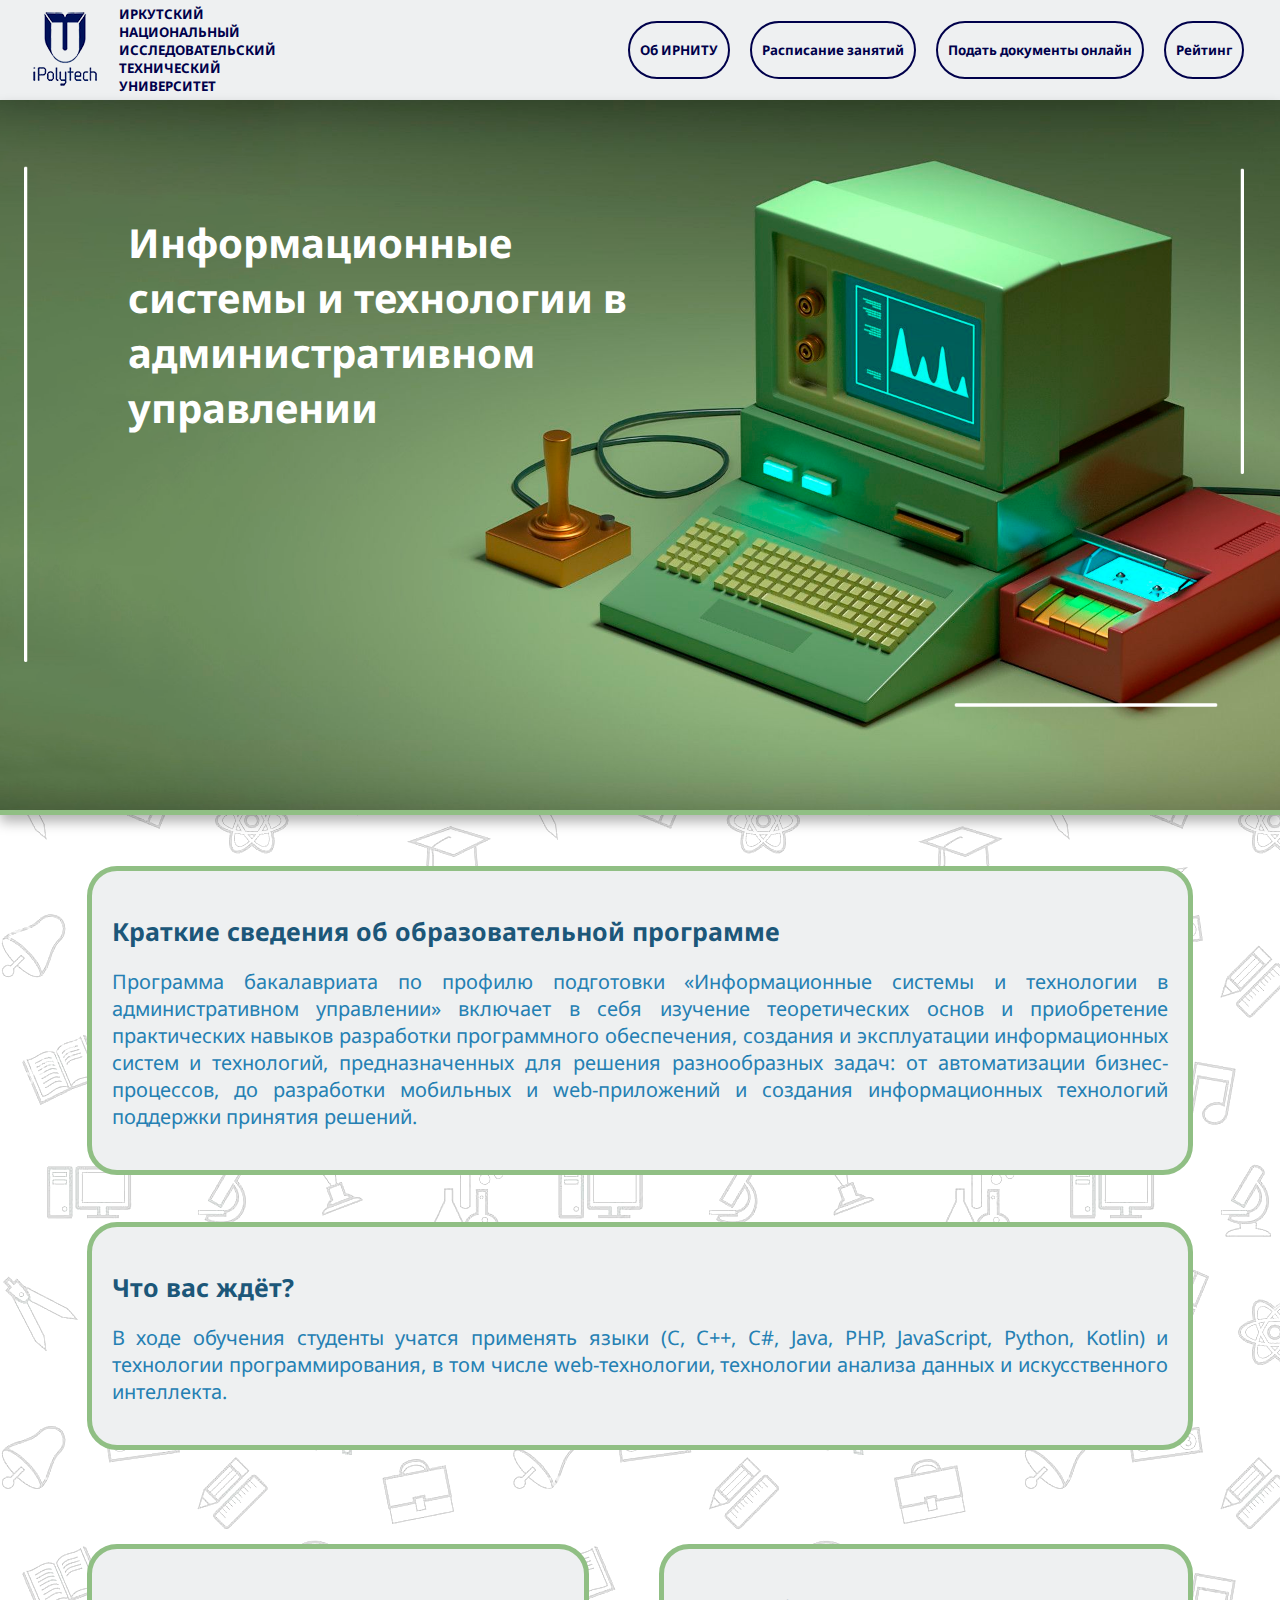
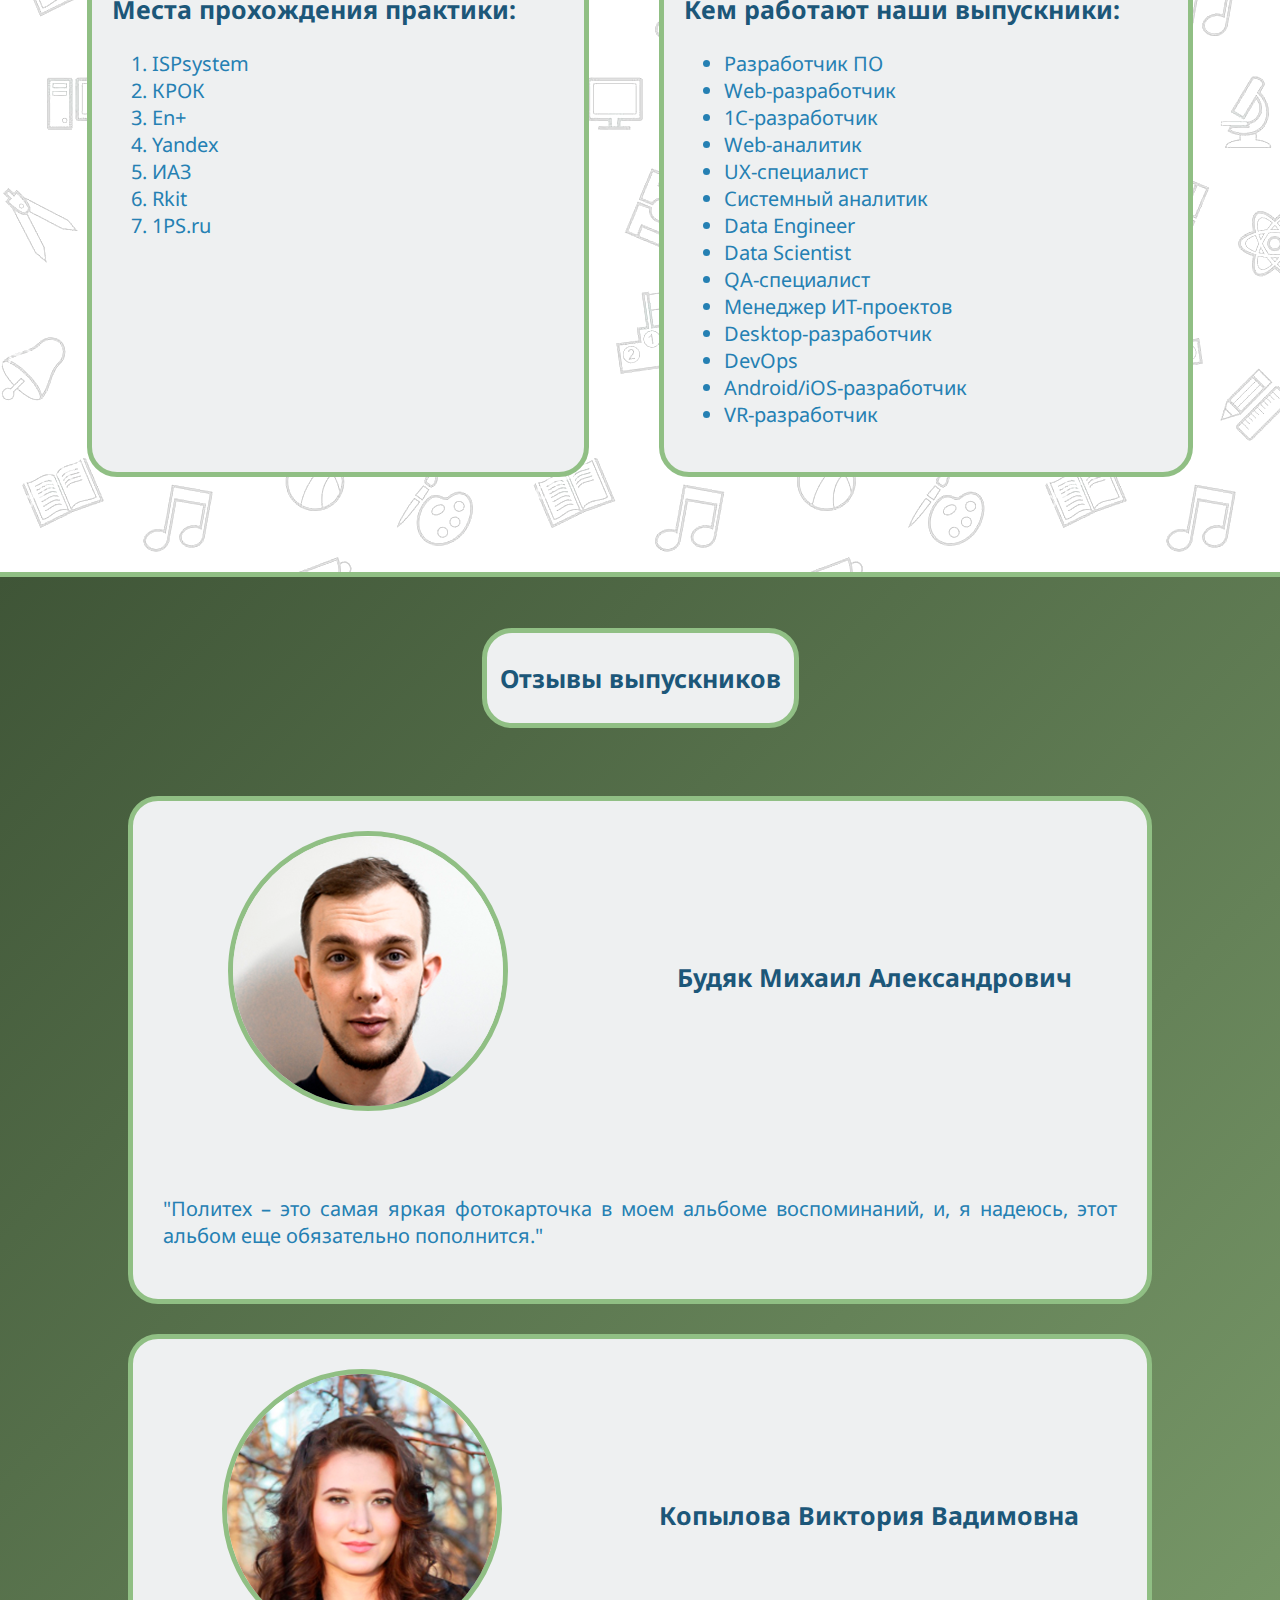
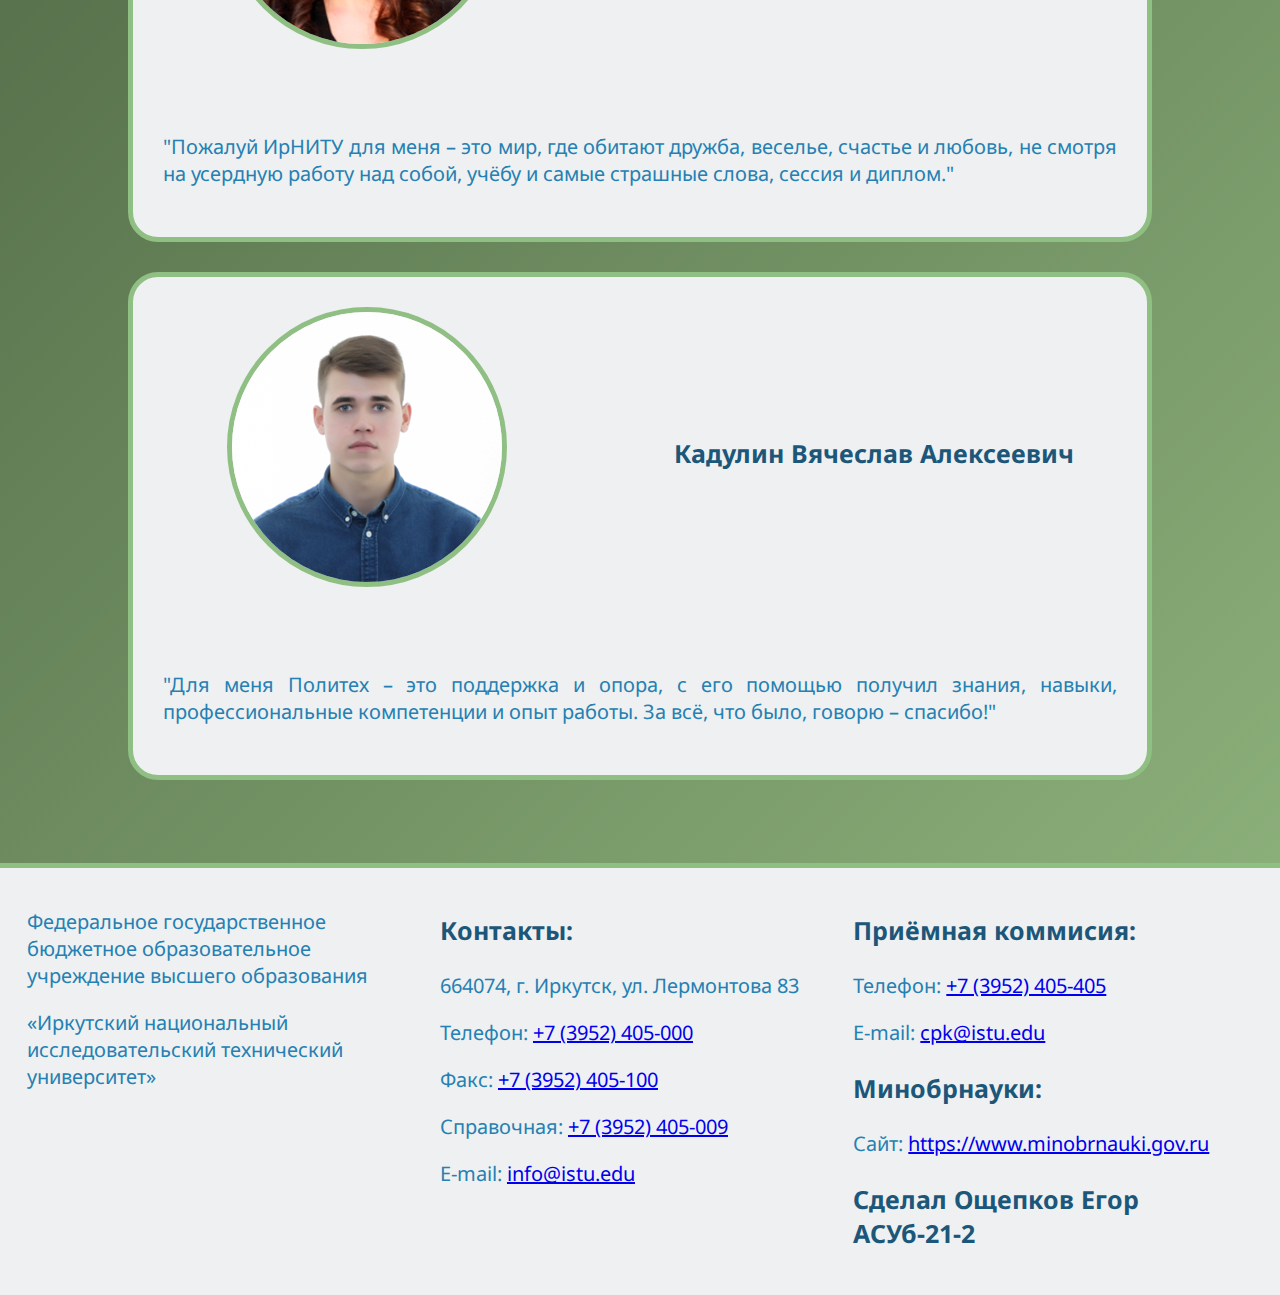
<file: index.html>
<!DOCTYPE html>
<html lang="ru">
<head>
    <meta charset="UTF-8">
    <meta http-equiv="X-UA-Compatible" content="IE=edge">
    <meta name="viewport" content="width=device-width, initial-scale=1.0">
    <link rel="stylesheet" href="Style.css">
    <title>Информация о профиле "Автоматизированные системы обработки и управления информации" для абитурентов</title>
</head>
<body>
<!-- Yandex.Metrika counter -->
<script type="text/javascript" >
   (function(m,e,t,r,i,k,a){m[i]=m[i]||function(){(m[i].a=m[i].a||[]).push(arguments)};
   m[i].l=1*new Date();
   for (var j = 0; j < document.scripts.length; j++) {if (document.scripts[j].src === r) { return; }}
   k=e.createElement(t),a=e.getElementsByTagName(t)[0],k.async=1,k.src=r,a.parentNode.insertBefore(k,a)})
   (window, document, "script", "https://mc.yandex.ru/metrika/tag.js", "ym");

   ym(91491437, "init", {
        clickmap:true,
        trackLinks:true,
        accurateTrackBounce:true,
        webvisor:true
   });
</script>
<noscript><div><img src="https://mc.yandex.ru/watch/91491437" style="position:absolute; left:-9999px;" alt="" /></div></noscript>
<!-- /Yandex.Metrika counter -->
    <div class>
        <header>
            <div>
            <div id="logo">
            <a href="https://www.istu.edu/">
            <img id="logoPic" src="Resoursec/Pictures/logo2.png" alt="ИРНИТУ">
            </a>
            </div>
            <div id="logoText">  
                <h2 class="headerText1">ИРКУТСКИЙ НАЦИОНАЛЬНЫЙ ИССЛЕДОВАТЕЛЬСКИЙ ТЕХНИЧЕСКИЙ УНИВЕРСИТЕТ</h2>
            </div>
        </div>
            <div class="HeaderButtons">
                <a href="https://www.istu.edu/sveden/common" style="text-decoration: none;">
                <div class="HeaderButton">
                    <p class="HeaderButtonText">Об ИРНИТУ</p>
                </div>
            </a>
            <a href="https://www.istu.edu/schedule/" style="text-decoration: none;"> 
                <div class="HeaderButton">
                    <p class="HeaderButtonText">Расписание занятий</p>
                </div>
            </a>
            <a href="https://cis.istu.edu/pub/auth" style="text-decoration: none;"> 
                <div class="HeaderButton">
                    <p class="HeaderButtonText">Подать документы онлайн</p>
                </div>
            </a>
            <a href="https://www.istu.edu/studentu/stipendiya/reyting" style="text-decoration: none;"> 
                <div class="HeaderButton">
                    <p class="HeaderButtonText">Рейтинг</p>
                </div>
            </a>
            </div>
        </header>
        <div class="mainTop">
            <div id="TopText">
                <h2 class="TopT">Информационные системы и технологии в
                    административном управлении</h2>
            </div>
        </div>
        <div id="Info">
        <div class="InfoBlock"> 
                <div class="Block2-3">
                    <h2 >Краткие сведения об образовательной программе</h2>
                    <p class="Dtext">Программа бакалавриата по профилю подготовки «Информационные системы и технологии в
                        административном управлении» включает в себя изучение теоретических основ и приобретение
                        практических навыков разработки
                        программного обеспечения, создания и эксплуатации информационных систем и технологий,
                        предназначенных для решения разнообразных задач: от автоматизации бизнес-процессов, до разработки мобильных и web-приложений и
                        создания информационных технологий поддержки принятия решений.</p>
                    
                </div>
                <div class="Block1-1">
                    <h2>Что вас ждёт?</h2>
                    <p class="Dtext">В ходе обучения студенты учатся применять языки (C, C++, C#, Java, PHP, JavaScript, Python, Kotlin) и
                        технологии
                        программирования, в том числе web-технологии, технологии анализа данных и искусственного интеллекта.
                    </p>
                </div>

        </div>
        <div class="InfoBlock">
            <div class="Block2-3">
                <h2>Места прохождения практики:</h2>
                <ol>
                    <li>ISPsystem</li>
                    <li>КРОК</li>
                    <li>En+</li>
                    <li>Yandex</li>
                    <li>ИАЗ</li>
                    <li>Rkit</li>
                    <li>1PS.ru</li>
                </ol>
            </div>
            <div class="Block1-1">
                <h2>Кем работают наши выпускники: </h2>
                <ul>
                    <li>Разработчик ПО</li>
                    <li>Web-разработчик</li>
                    <li>1С-разработчик</li>
                    <li>Web-аналитик</li>
                    <li>UX-специалист</li>
                    <li>Системный аналитик</li>
                    <li>Data Engineer</li>
                    <li>Data Scientist</li>
                    <li>QA-специалист</li>
                    <li>Менеджер ИТ-проектов</li>
                    <li>Desktop-разработчик</li>
                    <li>DevOps</li>
                    <li>Android/iOS-разработчик</li>
                    <li>VR-разработчик</li>
                </ul>
            </div>
        </div>
    </div>
            <div class="EXe">
                <div class="H2Div">
                    <h2 class="PersonH2">Отзывы выпускников</h2>  
                </div>
            <div class="Person">
                    <div class="PRow1">
                        <div class="Photo">
                            <img class="PerPhoto" src="Resoursec/Pictures/Person1.png" alt="Будяк Михаил Александрович" >
                        </div>
                        <div class="NameB">
                            <h2 class="H2Name">Будяк Михаил Александрович</h2>
                        </div>
                    </div>
                    <div class="PRow2">
                        <div class="QuoteB">
                            <p class="PQuote">
                               "Политех – это самая яркая фотокарточка в моем альбоме воспоминаний, и, я надеюсь, этот альбом еще обязательно пополнится." 
                            </p>
                        </div>
                    </div>
            </div>
            <div class="Person">
                <div class="PRow1">
                    <div class="Photo">
                        <img class="PerPhoto" src="Resoursec/Pictures/Person2.png" alt="Копылова Виктория Вадимовна" >
                    </div>
                    <div class="NameB">
                        <h2 class="H2Name">Копылова Виктория Вадимовна</h2>
                    </div>
                </div>
                <div class="PRow2">
                    <div class="QuoteB">
                        <p class="PQuote">
                            "Пожалуй ИрНИТУ для меня – это мир, где обитают дружба, веселье, счастье и любовь, не смотря на усердную работу над собой, учёбу и самые страшные слова, сессия и диплом."
                        </p>
                    </div>
                </div>
        </div>
        <div class="Person">
            <div class="PRow1">
                <div class="Photo">
                    <img class="PerPhoto" src="Resoursec/Pictures/Person3.png" alt="Кадулин Вячеслав Алексеевич"  >
                </div>
                <div class="NameB">
                    <h2 class="H2Name">Кадулин Вячеслав Алексеевич</h2>
                </div>
            </div>
            <div class="PRow2">
                <div class="QuoteB">
                    <p class="PQuote">
                        "Для меня Политех – это поддержка и опора, с его помощью получил знания, навыки, профессиональные компетенции и опыт работы. За всё, что было, говорю – спасибо!" 
                    </p>
                </div>
            </div>
    </div>
        </div>
    
    </div>
    <footer>
        <div class="footerBlock">
            <P class ="footerText">Федеральное государственное бюджетное образовательное учреждение высшего образования</P>
            <p class ="footerText">«Иркутский национальный исследовательский технический университет»</p>
        </div>
        <div class="footerBlock">
            <P class ="footerText2">Контакты:</P>
            <P class ="footerText">664074, г. Иркутск, ул. Лермонтова 83</P>
                <P class ="footerText">Телефон: <a class="a_footer" href="tel:83952405000">+7 (3952) 405-000</a></P>
                <P class ="footerText">Факс: <a class="a_footer" href="tel:83952405100">+7 (3952) 405-100</a></P>
                <P class ="footerText">Справочная: <a class="a_footer" href="tel:83952405009">+7 (3952) 405-009</a></P>
                <P class ="footerText">E-mail: <a class="a_footer" href="mailto:info@istu.edu">info@istu.edu</a></P>

        </div>
        <div class="footerBlock">
            <P class ="footerText2">Приёмная коммисия:</P>
            <P class ="footerText">Телефон: <a class="a_footer" href="tel:83952405405">+7 (3952) 405-405</a></P>
            <P class ="footerText">E-mail: <a class="a_footer" href="mailto:cpk@istu.edu">cpk@istu.edu</a></P>
            <P class ="footerText2">Минобрнауки:</P>
            <P class ="footerText">Сайт: <a class="a_footer" href="https://www.minobrnauki.gov.ru">https://www.minobrnauki.gov.ru</a></P>
            <P class ="footerText2">Сделал Ощепков Егор АСУб-21-2</P>
        </div>
    </footer>
</body>
</html>
</file>
<file: Style.css>
@import url('https://fonts.googleapis.com/css2?family=Noto+Sans:ital,wght@0,300;0,400;0,500;0,600;0,700;0,800;0,900;1,300;1,400;1,500;1,600;1,700;1,800;1,900&display=swap');

header{
    /* display: flex;
    justify-content:left;
    align-items: flex-start;
    flex-wrap:wrap; */
	width: auto;
	background: #eef0f1;
	height: auto;
    /* position: fixed; */
    margin: 0px;
  padding: 0px;
  padding-left: 2%;
  padding-right: 2%;
  justify-content: space-between;
  display: flex;
  flex-direction: row; 
  flex-wrap: wrap;
}
footer{
    
    padding: 20px;
    justify-content: space-around;
    display: flex;
    flex-direction: row; 
    flex-wrap: wrap;
    /* margin-top: 30px; */
    border-top-color:#90bf84;
    width: auto;
    height: auto;
    background: #eef0f1;
    border-top-style: solid;
    border-top-width: 5px;
}
.footerBlock{
    width: 400px;
}
.footerText{
    font-size: calc( (100vw - 480px)/(1280 - 480) * (20 - 16) + 16px);
    /* font-size: 15pt;  */
    color:#2580B3;
}
.footerText2{
    font-size: calc( (100vw - 480px)/(1280 - 480) * (25 - 21) + 21px);
    font-weight: bold;
    /* font-size: 20pt;  */
    color:#1c5779;  
}
#logo{
 margin-top: 0;
    margin-left: 0;
    margin-right: 0; 
    padding: 0;

 
    float: left;

}
#logoPic{
    padding-top: 5px;
    width: auto;
}

#logoText{
    width: 200px;
    display: block;
    float: left;
    margin-left: 10px;
    padding: 5px;
}
body{
     margin: 0px;
     /* background-color: #eef0f1; */
     background-image: url("Resoursec/Pictures/background.png");

}
.HeaderButton{
margin: 10px;
    /* margin-left:10px; */
    border-radius:40px;
    border-style: solid;
    border-color: #00014b;
    border-width: 2.5px;
    padding: 5px;
    padding-left: 10px;
    padding-right: 10px;
}
.HeaderButtons{
     /* flex-grow: 1;  */
     /* padding-right: 100px; */
    width: auto;
    /* padding-top: 20px; */
   justify-content:space-evenly;
    display: flex;
    flex-direction: row; 
    flex-wrap: wrap; 
    align-items: center;
    align-content: center;
}
.HeaderButtonText{
    text-decoration: none;
    border: none;
    font-weight: bold;
    font-size: 10pt;
    font-family: 'Noto Sans', sans-serif;
    color: #00014b; 
}
.mainTop{
    
    display: flex;
    flex-direction: row; 
    flex-wrap: wrap;
    /* margin-top: 0;
    margin-left: 0;
    margin-right: 0;
    margin-bottom: 30; */
    margin-bottom: 4%;
    /* background-image: linear-gradient(-225deg, #CBBACC 0%, #2580B3 100%); */
    background-image: url("Resoursec/Pictures/back3.png");
    background-repeat: no-repeat;
    background-size: cover;
    height: calc( (100vw - 480px)/(1280 - 480) * (950 - 640) + 400px);
    box-shadow: 0px 7px 12px rgba(0,0,0,0.3);
    border-color:#90bf84;
    border-bottom-style: solid;
    border-bottom-width: 5px;


    /* border-radius: 0px 0px 60px 60px */
}
.InfoBlock{
    justify-content: space-around;
    display: flex;
    flex-direction: row; 
    flex-wrap: wrap;
    /* margin-left: 5%;
    margin-right: 5%; */
    margin-bottom: 4%;
    
}

#TopText{
    text-align:justify;
min-width: 250px;
padding-top: 9%;
    margin-bottom: 5%;
    margin-left: 10%;
max-width: 40%;

}
.TopT{
    text-align:left;

    margin: 0;
    font-family: 'Noto Sans', sans-serif;
    color:#ffffff;
    font-size: calc( (100vw - 480px)/(1280 - 480) * (40 - 20) + 20px);
}
.Block1-1{
    background-color: #eef0f1;
    text-align:justify;
    flex-grow: 1;
    margin-left: 3%;
    margin-right: 3%;
    padding: 20px;
    border-radius:30px;
    border-style: solid;
    border-color: #90bf84;
    border-width: 5px;
    margin-bottom: 4%;
}
.Block2-3 {

    background-color: #eef0f1;
    flex-grow: 1; 
    padding: 20px;
    margin-left: 3%;
    margin-right: 3%;
    border-radius:30px;
    border-style: solid;;
    border-color:#90bf84;
    border-width: 5px;
    margin-bottom: 4%;
}
.Dtext{
    font-size: calc( (100vw - 480px)/(1280 - 480) * (20 - 16) + 16px);
    text-align:justify;
}
li{
    font-size: calc( (100vw - 480px)/(1280 - 480) * (20 - 16) + 16px);
}
p{
    font-size: 18pt;
    font-family: 'Noto Sans', sans-serif;
    color: #2580B3;
}
h2 {
    margin-top: 23px;
    margin-bottom: 15px;
    font-size: calc( (100vw - 480px)/(1280 - 480) * (25 - 21) + 21px);
    /* font-size: 25pt; */
    font-family: 'Noto Sans', sans-serif;
    color: #1c5779;
}
.DefText{
    font-size: 18pt;
    font-family: 'Noto Sans', sans-serif;
    color: #2580B3;
}
ol{
    font-size: 18pt;
    font-family: 'Noto Sans', sans-serif;
    color: #2580B3; 
}
ul{
    font-size: 18pt;
    font-family: 'Noto Sans', sans-serif;
    color: #2580B3; 
}
.EXe{
    border-color:#90bf84;
    border-top-style: solid;
    border-top-width: 5px;
    /* padding-left: 6.5%;
    padding-right: 6.5%; */
    padding-bottom: 6.5%;
    /* border-radius:30px;
    border-style: solid;;
    border-color:#CBBACC;
    border-width: 5px; */
    background-image: linear-gradient(-225deg, #3f5537 0%, #8baf79 100%);
    justify-content: center;
    align-items: center;
    align-content: center;
    display: flex;
    flex-direction:column;
    
    /* margin-left: 3.5%;
    margin-right: 3.5%;
    margin-bottom: 4%;  */
    margin: 0;
}
.H2Div{
    /* flex-grow: 1;  */
    /* max-width: fit-content; */
    margin-left: 10%;
    margin-right:10%;
    margin-bottom:3%;
    padding: 5px;
    margin-top: 4%;
    border-radius:30px;
    border-style: solid;
    border-color: #90bf84;
    border-width: 5px;
    background-color: #eef0f1;
    width: auto;
    align-content: center;
}
.Person{
    margin-left: 10%;
    margin-right:10%;
    border-radius:30px;
    border-style: solid;
    border-color: #90bf84;
    border-width: 5px;
    background-color: #eef0f1;
    margin-top: 30px;
    /* background-image: linear-gradient(-225deg, #3f5537 0%, #8baf79 100%); */
    border-radius:30px;
    
}
.PersonH2{
    margin-top: 15px;
    padding: 8px;
    text-align:center;
    color:#1c5779;
}
.PaT{
    flex-wrap: wrap;
    display: flex;
    justify-content: space-around;
    
    flex-direction: row;
}
.PRow1{
    flex-wrap: wrap;
    display: flex;
    justify-content: space-around;
    
    flex-direction: row;
}
.Photo{
    /* margin-top: 30px; */
    padding: 30px;
}
.PerPhoto{
    width: calc( (100vw - 480px)/(1280 - 480) * (270 - 200) + 200px);;
    border-radius: 200px;
    border: 5px #90bf84 solid;
}
.H2Name{
    padding: 10px;
    /* margin-top: 150px; */
    text-align:center;
    font-size: calc( (100vw - 480px)/(1280 - 480) * (25 - 21) + 21px);
    /* font-size: 23pt; */
    font-family: 'Noto Sans', sans-serif;
    color: #1c5779;
}
#F{
    display: flex;
    flex-direction:column;
}
.PQuote{
    padding: 30px;
    text-align:justify;
    font-size: calc( (100vw - 480px)/(1280 - 480) * (20 - 16) + 16px);
    /* font-size: 18pt; */
    font-family: 'Noto Sans', sans-serif;
    color: #2580B3;
}

#Info{
    margin-left: 4%;
    margin-right: 4%;
    /* display: flex;
    flex-direction:column;  */
}
.NameB{
    justify-content: space-around;
    vertical-align:middle;
    display: flex;
    flex-direction:column; 
}
.QuoteB{
    padding: 10;
    display: flex;
    flex-direction:column; 
}
.headerText1{
    float:left;
    margin-block-start:0;
    margin-block-end:0;

    font-size: 10pt;
    font-family: 'Noto Sans', sans-serif;
    color: #00014b;
}
</file>
